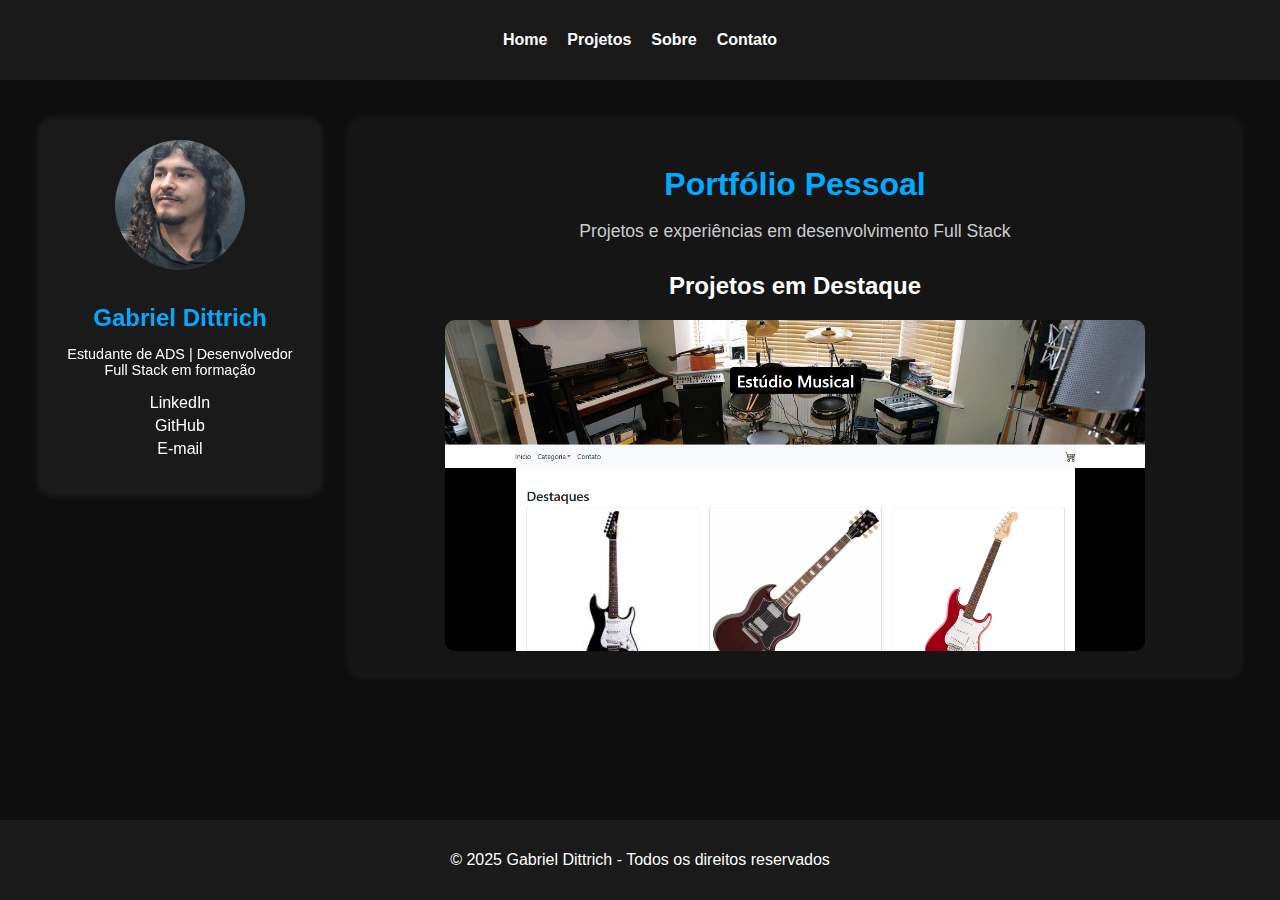
<file: index.html>
<!DOCTYPE html>
<html lang="pt-br">

<head>
    <meta charset="UTF-8">
    <meta name="viewport" content="width=device-width, initial-scale=1.0">
    <link rel="icon" type="image/x-icon" href="assets/icons/icone.png">
    <link rel="stylesheet" href="style.css">
    <title>Portfolio HTML CSS JS</title>
</head>

<body>
    <header aria-label="Cabeçalho">
        <nav aria-label="Navegação principal">
            <ul>
                <li><a href="index.html">Home</a></li>
                <li><a href="paginas/projetos.html" class="active">Projetos</a></li>
                <li><a href="paginas/sobre.html">Sobre</a></li>
                <li><a href="paginas/contato.html">Contato</a></li>
            </ul>
        </nav>
    </header>

    <main class="layout">
        <aside class="perfil">
            <img src="assets/img/perfil.jpg" alt="Foto de Gabriel Dittrich">
            <h2>Gabriel Dittrich</h2>
            <p>Estudante de ADS | Desenvolvedor Full Stack em formação</p>
            <ul>
                <li>
                    <a href="https://www.linkedin.com/in/gabriel-dittrich/?locale=pt_BR" target="_blank"
                        rel="noopener noreferrer" aria-label="Perfil no LinkedIn (abre em nova aba)">
                        LinkedIn
                    </a>
                </li>
                <li>
                    <a href="https://github.com/GabrielDittrich" target="_blank" rel="noopener noreferrer"
                        aria-label="Perfil no GitHub (abre em nova aba)">
                        GitHub
                    </a>
                </li>
                <li>
                    <a href="mailto:gdittrchcj@gmail.com" aria-label="Enviar e-mail para gdittrchcj@gmail.com">
                        E-mail
                    </a>
                </li>
            </ul>
        </aside>

        <section class="conteudo-principal">
            <section class="hero">
                <h1>Portfólio Pessoal</h1>
                <p>Projetos e experiências em desenvolvimento Full Stack</p>
            </section>

            <section class="carrossel" aria-label="Carrossel de projetos em destaque">
                <h2>Projetos em Destaque</h2>
                <div class="slides">
                    <img src="assets/img/loja-instrumental.png" alt="Loja instrumental react">
                    <img src="assets/img/catalogo-filmes.png" alt="Catálogo de filmes kotlin"
                        style="width: 50%; height: 50%;">
                    <img src="assets/img/petshop.png" alt="Petshop MySQL + React">
                </div>
            </section>
        </section>
    </main>

    <footer aria-label="Rodapé">
        <p>&copy; 2025 Gabriel Dittrich - Todos os direitos reservados</p>
    </footer>

    <script src="script.js" defer></script>
</body>
</html>
</file>
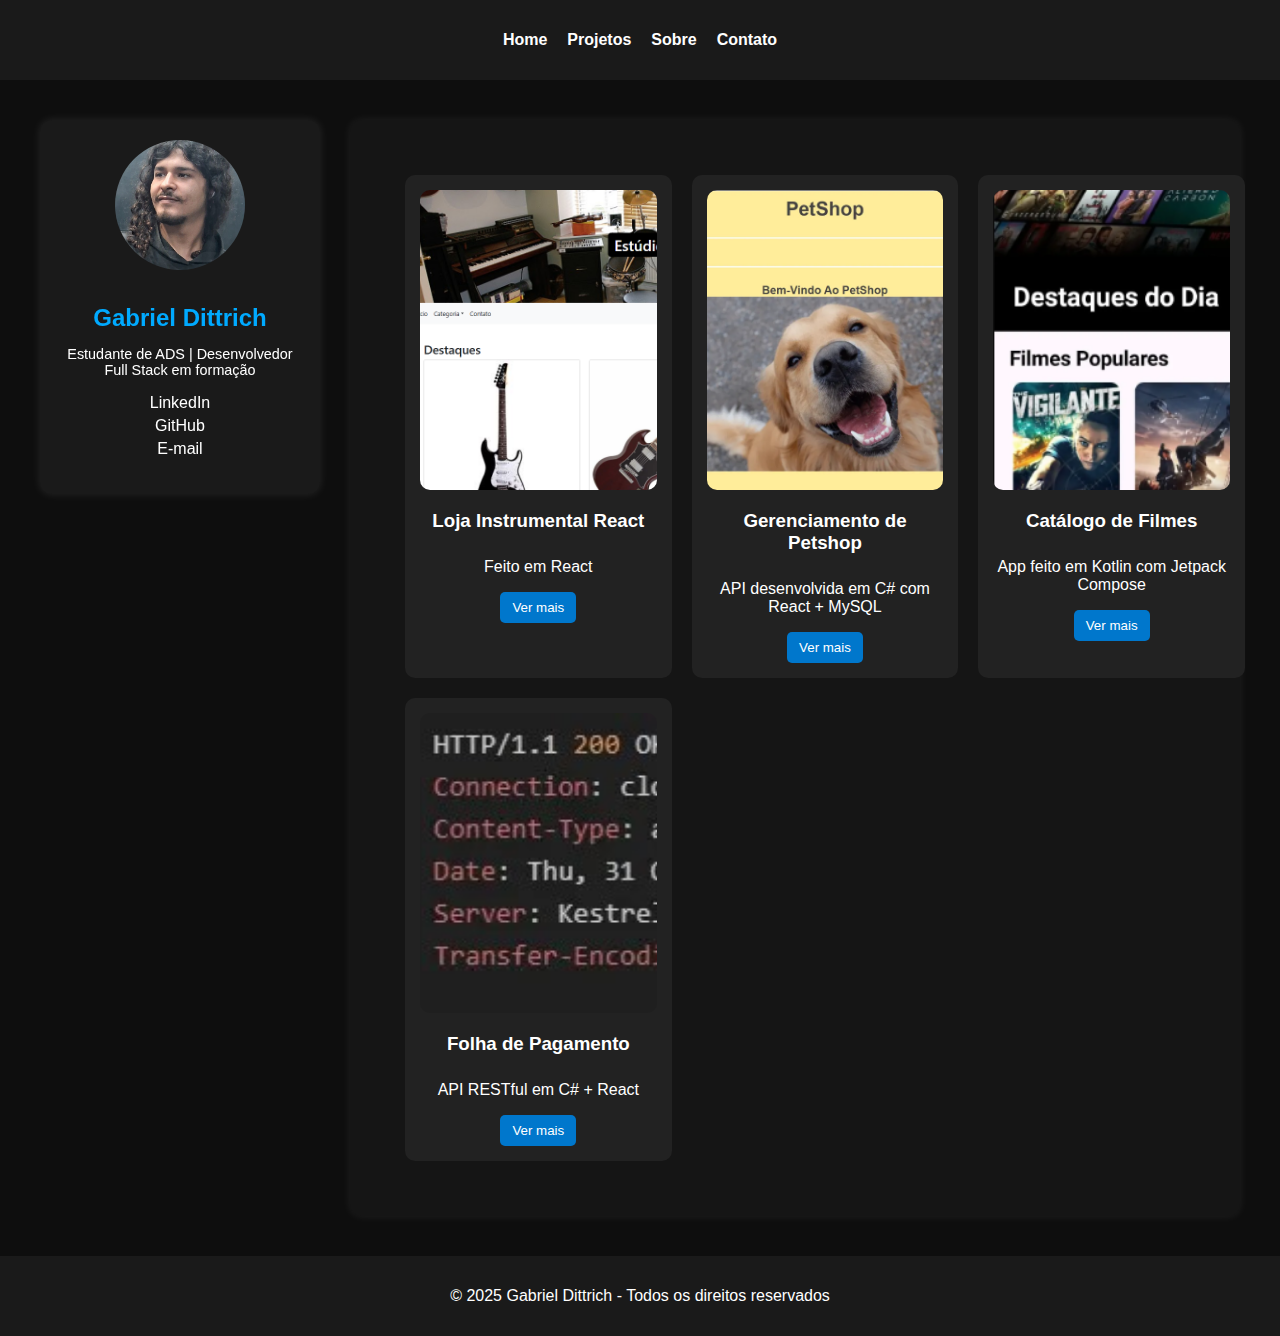
<file: paginas/projetos.html>
<!DOCTYPE html>
<html lang="pt-br">

<head>
    <meta charset="UTF-8">
    <meta name="viewport" content="width=device-width, initial-scale=1.0">
    <link rel="icon" type="image/x-icon" href="../assets/icons/icone.png">
    <link rel="stylesheet" href="../style.css">
    <title>Projetos</title>
</head>

<body>
    <header aria-label="Cabeçalho">
        <nav aria-label="Navegação principal">
            <ul>
                <li><a href="../index.html">Home</a></li>
                <li><a href="projetos.html" class="active">Projetos</a></li>
                <li><a href="sobre.html">Sobre</a></li>
                <li><a href="contato.html">Contato</a></li>
            </ul>
        </nav>
    </header>

    <main class="layout">
        <aside class="perfil">
            <img src="../assets/img/perfil.jpg" alt="Foto de Gabriel Dittrich">
            <h2>Gabriel Dittrich</h2>
            <p>Estudante de ADS | Desenvolvedor Full Stack em formação</p>
            <ul>
                <li>
                    <a href="https://www.linkedin.com/in/gabriel-dittrich/?locale=pt_BR" target="_blank"
                        rel="noopener noreferrer" aria-label="Perfil no LinkedIn (abre em nova aba)">
                        LinkedIn
                    </a>
                </li>
                <li>
                    <a href="https://github.com/GabrielDittrich" target="_blank" rel="noopener noreferrer"
                        aria-label="Perfil no GitHub (abre em nova aba)">
                        GitHub
                    </a>
                </li>
                <li>
                    <a href="mailto:gdittrchcj@gmail.com" aria-label="Enviar e-mail para gdittrchcj@gmail.com">
                        E-mail
                    </a>
                </li>
            </ul>
        </aside>

        <section class="conteudo-principal" aria-label="Conteúdo Principal">
            <section class="grid-projetos">

                <article class="projeto-card">
                    <img src="../assets/img/loja-instrumental.png" style="object-position: -70px center;"
                        alt="Projeto React" class="card">
                    <h3>Loja Instrumental React</h3>
                    <p>Feito em React</p>
                    <button class="abrir-modal" data-projeto="loja-instrumental">Ver mais</button>
                </article>

                <article class="projeto-card">
                    <img src="../assets/img/petshop.png" alt="Projeto API C# + React" class="card">
                    <h3>Gerenciamento de Petshop</h3>
                    <p>API desenvolvida em C# com React + MySQL</p>
                    <button class="abrir-modal" data-projeto="petshop">Ver mais</button>
                </article>

                <article class="projeto-card">
                    <img src="../assets/img/catalogo-filmes.png" style="object-position: 0px center;"
                        alt="Projeto Kotlin" class="card">
                    <h3>Catálogo de Filmes</h3>
                    <p>App feito em Kotlin com Jetpack Compose</p>
                    <button class="abrir-modal" data-projeto="catalogo-filmes">Ver mais</button>
                </article>

                <article class="projeto-card">
                    <img src="../assets/img/api.png" style="object-position: -95px center;"
                        alt="Projeto API Restfull em C#" class="card">
                    <h3>Folha de Pagamento</h3>
                    <p> API RESTful em C# + React</p>
                    <button class="abrir-modal" data-projeto="folha-pagamento">Ver mais</button>
                </article>
            </section>

            <div id="modal" class="modal" aria-label="Modal">
                <div class="modal-content">
                    <span class="fechar">&times;</span>
                    <h2 id="modal-titulo"></h2>
                    <p id="modal-descricao"></p>
                    <a id="modal-link" href="#" target="_blank">Ver no GitHub</a>
                </div>
            </div>
        </section>
    </main>

    <footer aria-label="Rodapé">
        <p>&copy; 2025 Gabriel Dittrich - Todos os direitos reservados</p>
    </footer>

    <script src="../script.js" defer></script>
</body>

</html>
</file>
<file: style.css>
html,
body {
    height: 100%;
    margin: 0;
    padding: 0;
}

body {

    font-family: "Poppins", sans-serif;
    background-color: #0e0e0e;
    color: #fff;
    display: flex;
    flex-direction: column;
    align-items: center;
    /* Centraliza horizontalmente */
    min-height: 100vh;
    overflow-x: hidden;
}

main {
    flex: 1;
    width: 100%;
    max-width: 1100px;
    padding: 20px;
    box-sizing: border-box;
    display: flex;
    flex-direction: column;
    align-items: center;
    text-align: center;
}

header,
footer {
    background-color: #1a1a1a;
    padding: 15px;
    text-align: center;
    width: 100%;
}

/* ======= Layout com Aside ======= */
.layout {
    display: grid;
    grid-template-columns: 280px 1fr;
    /* aside + conteúdo principal */
    gap: 30px;
    align-items: start;
    width: 100%;
    max-width: 1300px;
    margin: 40px 0;
    /* remove auto para colar na esquerda */
    padding: 0 40px;
    box-sizing: border-box;
}

aside.perfil {
    background-color: #1a1a1a;
    border-radius: 12px;
    padding: 20px;
    text-align: center;
    box-shadow: 0 0 10px rgba(255, 255, 255, 0.1);
    position: sticky;
    top: 20px;
    height: fit-content;
}

aside.perfil img {
    width: 130px;
    height: 130px;
    border-radius: 50%;
    margin-bottom: 10px;
    object-fit: cover;
}

aside.perfil h2 {
    margin-bottom: 5px;
    color: #00aaff;
}

aside.perfil p {
    font-size: 0.9rem;
    margin-bottom: 10px;
}

aside.perfil ul {
    list-style: none;
    padding: 0;
}

aside.perfil ul li {
    margin: 5px 0;
}

aside.perfil ul a {
    color: #fff;
    text-decoration: none;
}

aside.perfil ul a:hover {
    color: #00aaff;
}

/* conteúdo principal */
.conteudo-principal {
    background: #151515;
    border-radius: 12px;
    padding: 25px;
    box-shadow: 0 0 10px rgba(255, 255, 255, 0.08);
}


/* hero */
.hero h1 {
    font-size: 2rem;
    margin-bottom: 10px;
    color: #00aaff;
}

.hero p {
    font-size: 1.1rem;
    color: #ccc;
    margin-bottom: 30px;
}

/* carrossel */
.carrossel {
    margin-top: 20px;
}


nav a {
    text-decoration: none;
    color: white;
    font-weight: bold;
    text-underline-offset: 3px;
    transition: color .2s ease, text-decoration-color .2s ease;
}

nav a:hover {
    color: #0077cc;
    text-decoration: underline;
    text-decoration-color: #0077cc;
}

nav ul {
    display: flex;
    justify-content: center;
    gap: 20px;
    list-style: none;
    padding: 0;
}

/* ======= Projetos ======= */

.grid-projetos {
    display: grid;
    grid-template-columns: repeat(auto-fit, minmax(250px, 1fr));
    gap: 20px;
    padding: 30px;
    width: 100%;
}



/* Cards uniformes */
.projeto-card {
    background: #222;
    padding: 15px;
    border-radius: 10px;
    text-align: center;

    display: flex;
    flex-direction: column;
    align-items: center;
    justify-content: flex-start;

    /* altura mínima para todos os cards ficarem iguais */
    min-height: 400px;
}

.projeto-card img {
    width: 100%;
    height: 300px;
    /* altura fixa */
    object-fit: cover;
    /* mantém proporção e corta se necessário */
    border-radius: 10px;
    margin-bottom: 10px;
}

.projeto-card h3 {
    margin: 10px 0;
}

.projeto-card button {
    padding: 8px 12px;
    border: none;
    border-radius: 5px;
    background-color: #0077cc;
    color: white;
    cursor: pointer;
    transition: background 0.2s;
}

.projeto-card button:hover {
    background-color: #005fa3;
}

.projeto-card:hover {
    transform: scale(1.03);
    transition: transform 0.2s ease;
}

/* Modal */

.modal {
    display: none;
    position: fixed;
    top: 0;
    left: 0;
    width: 100%;
    height: 100%;
    background-color: rgba(0, 0, 0, 0.7);
}

.modal-content {
    background: #1a1a1a;
    color: white;
    margin: 10% auto;
    padding: 30px;
    border-radius: 10px;
    width: 60%;
    max-width: 600px;
    text-align: center;
    box-shadow: 0 0 20px rgba(255, 255, 255, 0.2);
}

.modal-content a {
    display: inline-block;
    margin-top: 15px;
    background-color: #0077cc;
    color: white;
    padding: 10px 15px;
    border-radius: 5px;
    text-decoration: none;
}

.modal-content a:hover {
    background-color: #005fa3;
}


.fechar {
    float: right;
    font-size: 28px;
    cursor: pointer;
    color: white;
}

.fechar:hover {
    color: #ff4444;
}

/* ======= Carrossel ======= */
.slides {
    display: flex;
    justify-content: center;
    align-items: center;
}


.slides img {
    width: 100%;
    max-width: 700px;
    border-radius: 10px;
    display: none;
    object-fit: cover;
}

.slides img:first-child {
    display: block;
}

/* ======= Formulario ======= */
#formContato {
    text-align: left;
    width: 100%;
    max-width: 400px;
    margin: 0 auto;
}

fieldset input,
fieldset label,
textarea {
    margin: 5px;
    display: block;
}

textarea {
    height: 100px;
    width: 300px;
}

/* ======= Responsividade ======= */
@media (max-width: 768px) {
    nav ul {
        flex-direction: column;
        gap: 10px;
    }

    .slides img {
        max-width: 90%;
    }

    .grid-projetos {
        grid-template-columns: 1fr;
    }
}
</file>
